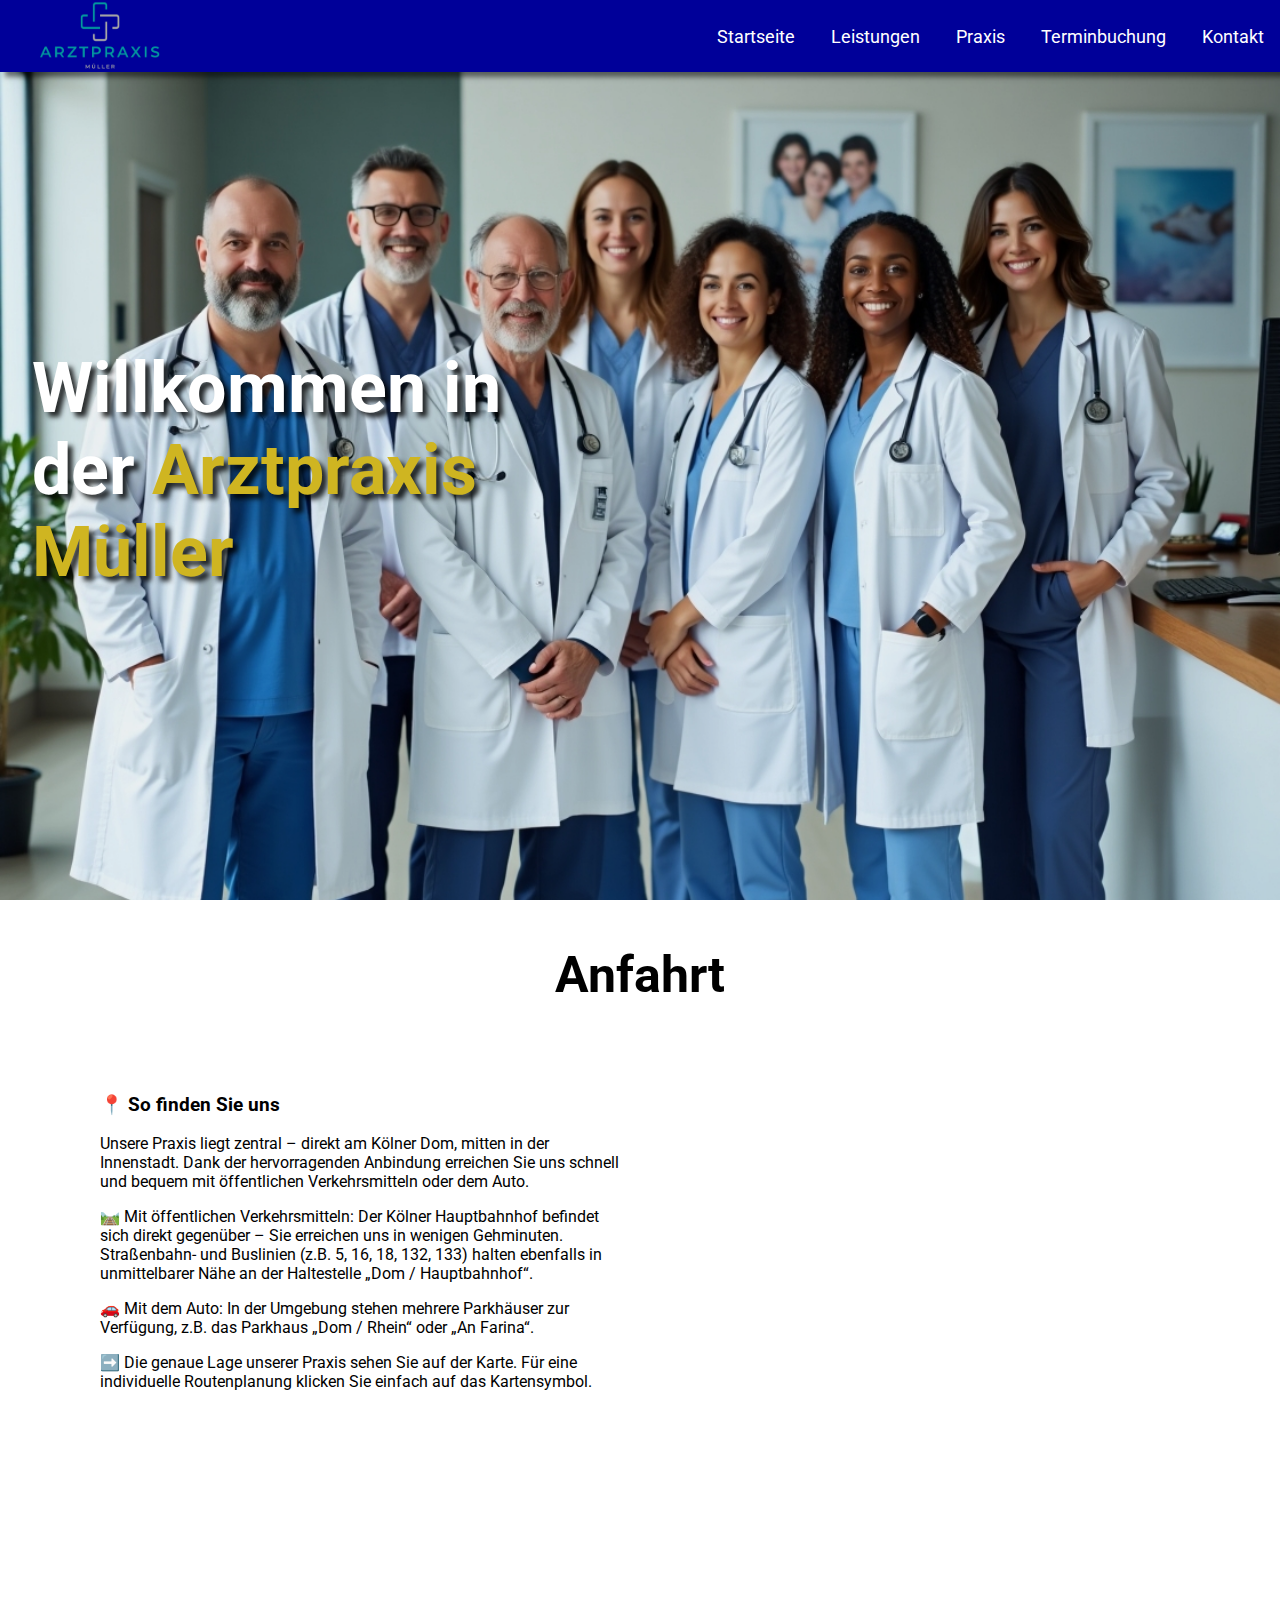
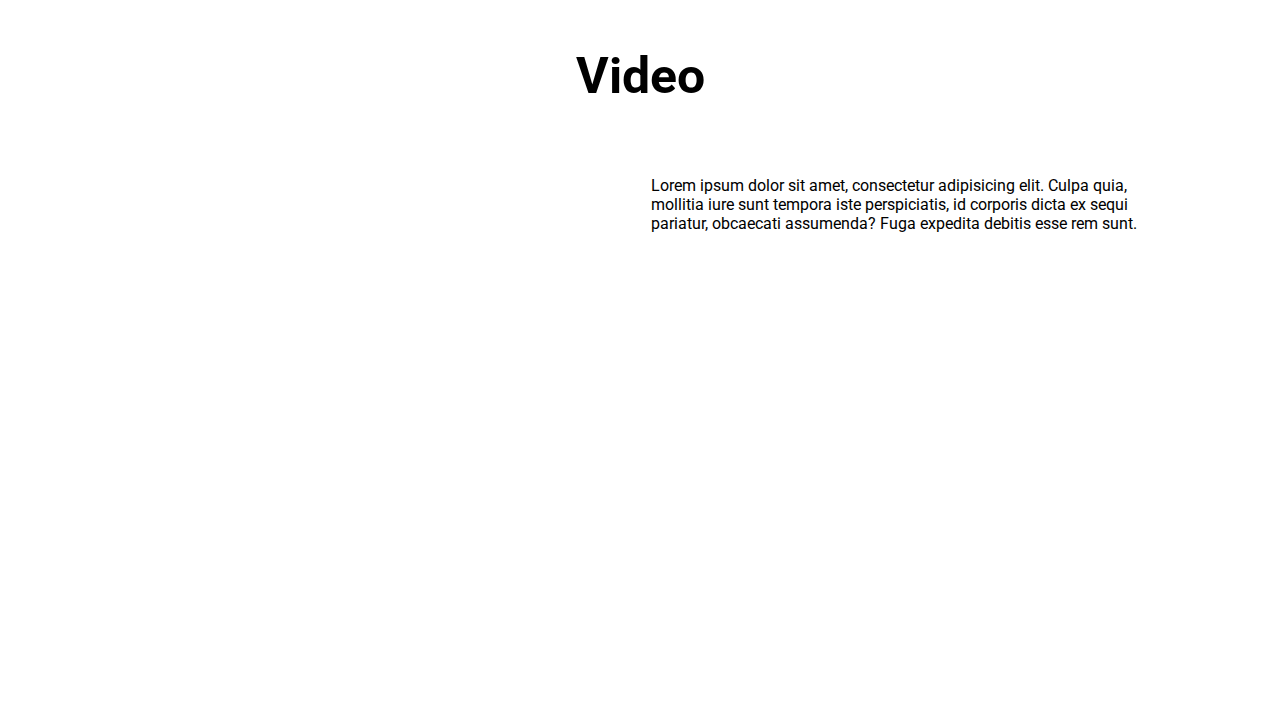
<file: index.html>
<!DOCTYPE html>
<html lang="de">
  <head>
    <meta charset="UTF-8" />
    <meta name="viewport" content="width=device-width, initial-scale=1.0" />
    <title>Arztpraxis Müller</title>
    <link rel="preconnect" href="https://fonts.googleapis.com" />
    <link rel="preconnect" href="https://fonts.gstatic.com" crossorigin />
    <link
      href="https://fonts.googleapis.com/css2?family=Roboto:ital,wght@0,100..900;1,100..900&display=swap"
      rel="stylesheet"
    />

    <link rel="stylesheet" href="style.css" />
  </head>
  <body>
    <img class="teambild" src="/img/teambild.jpg" />
    <div class="menu-container">
      <img class="logo" src="/img/logo.png" />
      <div>
        <a class="menu-links" href="index.html">Startseite</a>
        <a class="menu-links" href="leistungen.html">Leistungen</a>
        <a class="menu-links" href="praxis.html">Praxis</a>
        <a class="menu-links" href="terminbuchung.html">Terminbuchung</a>
        <a class="menu-links" href="kontakt.html">Kontakt</a>
      </div>
    </div>
    <h1 class="Überschrift">
      Willkommen in der
      <span class="textarztpraxismüller"> Arztpraxis Müller</span>
    </h1>

    <h2 class="anfahrt">Anfahrt</h2>
    <div class="textuntermbild">
      <div class="half-width">
        <h3>📍 So finden Sie uns</h3>
    <p>
    Unsere Praxis liegt zentral – direkt am Kölner Dom, mitten in der Innenstadt.
    Dank der hervorragenden Anbindung erreichen Sie uns schnell und bequem mit öffentlichen Verkehrsmitteln oder dem Auto.
    </p>
    <p>
    🛤️ Mit öffentlichen Verkehrsmitteln:
    Der Kölner Hauptbahnhof befindet sich direkt gegenüber – Sie erreichen uns in wenigen Gehminuten.
    Straßenbahn- und Buslinien (z.B. 5, 16, 18, 132, 133) halten ebenfalls in unmittelbarer Nähe an der Haltestelle „Dom / Hauptbahnhof“.
    </p>
    <p>
    🚗 Mit dem Auto:
    In der Umgebung stehen mehrere Parkhäuser zur Verfügung, z.B. das Parkhaus „Dom / Rhein“ oder „An Farina“.
    </p>
    <p>
    ➡️ Die genaue Lage unserer Praxis sehen Sie auf der Karte. Für eine individuelle Routenplanung klicken Sie einfach auf das Kartensymbol.
    </p>
      </div>
      <iframe
        class="half-height"
        src="https://www.google.com/maps/embed?pb=!1m18!1m12!1m3!1d40230.604165602694!2d6.9763072!3d50.934579199999995!2m3!1f0!2f0!3f0!3m2!1i1024!2i768!4f13.1!3m3!1m2!1s0x47bf25a5369c3d2f%3A0x29ec913896e3a9c6!2sK%C3%B6lner%20Dom!5e0!3m2!1sde!2sde!4v1753277360417!5m2!1sde!2sde"
        style="border: 0"
        allowfullscreen=""
        loading="lazy"
        referrerpolicy="no-referrer-when-downgrade"
      ></iframe>
    </div>

    <h2 class="anfahrt">Video</h2>
    <div class="textuntermbild">
      <iframe
        class="half-height"
        src="https://www.youtube.com/embed/v_z2kgJwPEU?si=Rx3rFKJLe1yoPJR_"
        title="YouTube video player"
        frameborder="0"
        allow="accelerometer; autoplay; clipboard-write; encrypted-media; gyroscope; picture-in-picture; web-share"
        referrerpolicy="strict-origin-when-cross-origin"
        allowfullscreen
      ></iframe>
      <div class="half-width">
        Lorem ipsum dolor sit amet, consectetur adipisicing elit. Culpa quia,
        mollitia iure sunt tempora iste perspiciatis, id corporis dicta ex sequi
        pariatur, obcaecati assumenda? Fuga expedita debitis esse rem sunt.
      </div>
    </div>
  </body>
</html>
</file>
<file: style.css>
body {
        margin: 0;
        font-family: "Roboto", sans-serif;
      }

      .teambild {
        height: 100vh;
        width: 100%;
        object-fit: cover;
        filter: brightness(0.95);
      }

      .menu-container {
        background-color: rgb(0, 0, 153);
        position: absolute;
        right: 0px;
        left: 0px;
        top: 0px;
        height: 72px;
        font-size: 18px;
        display: flex;
        align-items: center;
        justify-content: space-between;
        box-shadow: 5px 5px 5px rgba(0, 0, 0, 0.5);
      }

      .menu-links {
        color: white;
        text-decoration: none;
        margin-left: 16px;
        margin-right: 16px;
      }

      .menu-links:hover {
        text-decoration: underline;
      }

      .logo {
        width: 200px;
        height: 200px;
      }

      .Überschrift {
        position: absolute;
        top: 300px;
        left: 32px;
        color: white;
        font-size: 70px;
        width: 500px;
        text-shadow: 5px 5px 5px rgba(0, 0, 0, 0.8);
      }

      .textarztpraxismüller {
        color: rgb(207, 181, 33);
      }

      .textuntermbild {
        height: 500px;
        padding: 30px 100px;
        display: flex;
        gap: 50px;
      }

      .half-width {
        width: 50%;
      }

      .anfahrt {
        text-align: center;
        font-size: 50px;
      }

      @media (max-width: 1300px) {
        .half-height {
          width: calc(100vw * 0.4);
          height: calc (56.25vw * 0.4);
        }
      }

      @media (max-width: 845px) {
         .textuntermbild {
          flex-direction: column;
          align-items: center;
          height: unset;
          width: unset;
        }
      }

      @media (max-width: 845px) {
        .half-width {
            width: unset;

        }
      }

      @media (max-width: 800px) {
        .menu-links {
          font-size: 15px;
        }
      }      


        @media (max-width: 800px) {
        .logo {
          width: 150px;
          height: 150px;
        }
      }      


            @media (max-width: 700px) {
        .menu-links {
          font-size: 14px;
        }
      }      


        @media (max-width: 700px) {
        .logo {
          width: 120px;
          height: 120px;
        }
      }      


          @media (max-width: 635px) {
        .menu-links {
          font-size: 13px;
        }
      }      


        @media (max-width: 635px) {
        .logo {
          width: 100px;
          height: 100px;
        }
      }      

          @media (max-width: 590px) {
        .menu-links {
          font-size: 11px;
        }
      }      


       @media (max-width: 545px) {
        .menu-links {
          font-size: 9px;
        }
      }      


        @media (max-width: 545px) {
        .logo {
          width: 90px;
          height: 90px;
        }
      }
</file>
